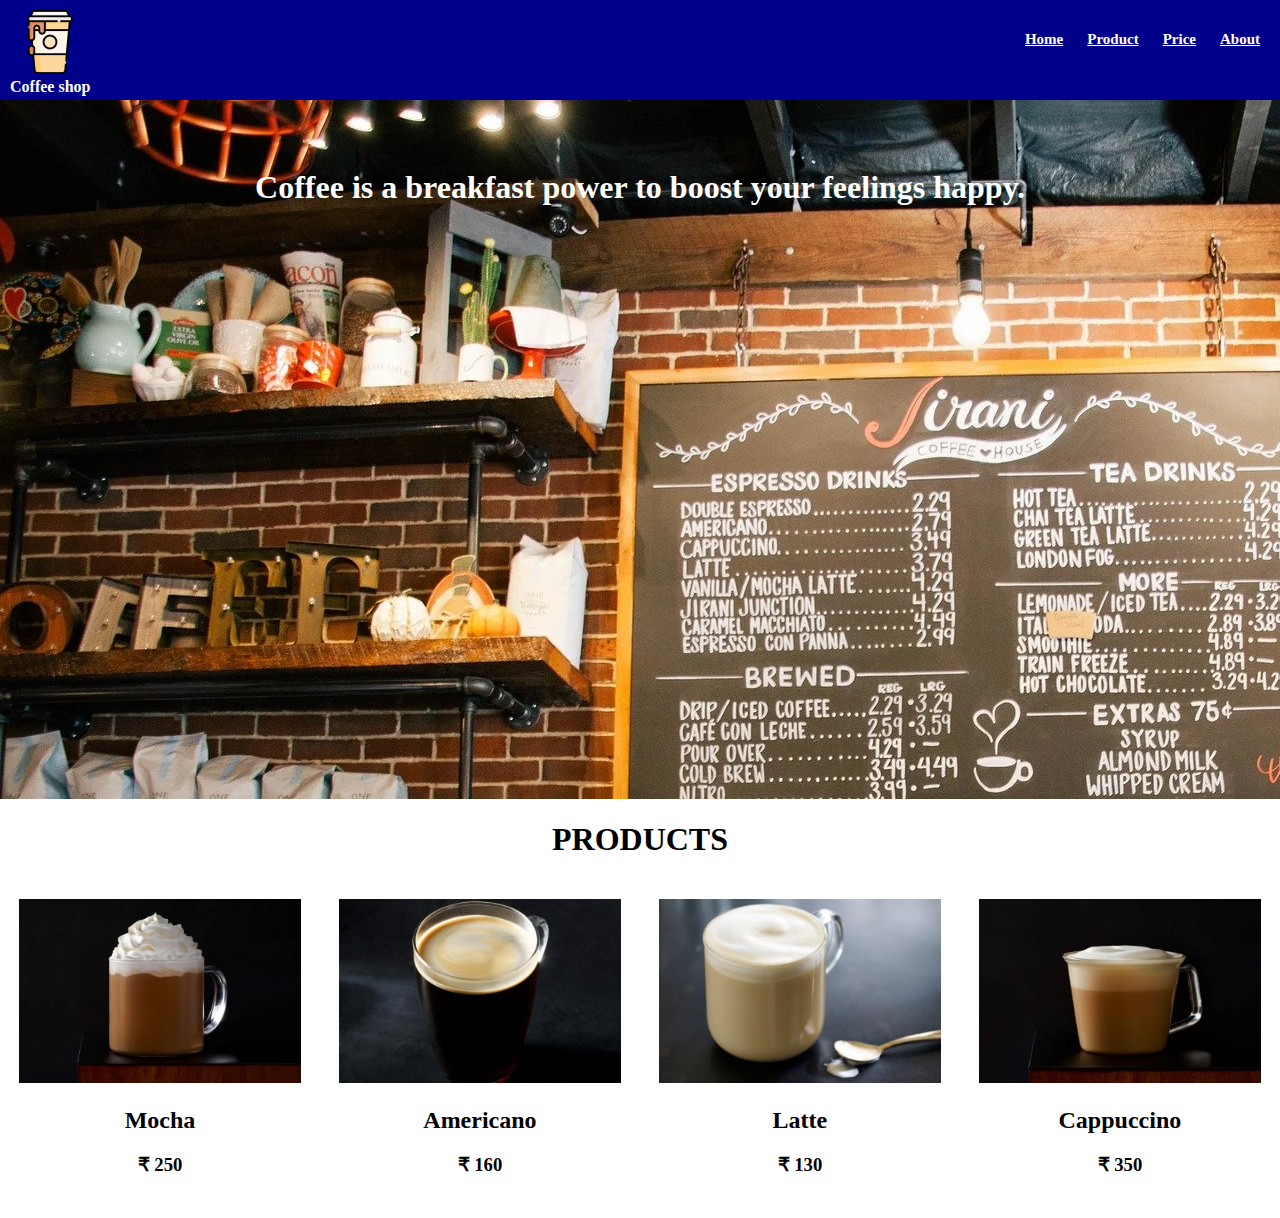
<file: cofee_shop/index.html>
<!DOCTYPE html>

<html>
	<head>
		<meta name="viewport" content="width=device-width,initial-scale=1.0;">
		<title>
			Best coffee store in india
		</title>

		<link rel="stylesheet" type="text/css" href="coffeeshop.css">
		
		
	</head>
	
	<body>
		<div class="container">
			<header class="coffee-header"> 
				<div class="div-logo">
					<img src="coffee-logo.png">
					<span class="logo-text">Coffee shop</span>
				</div>
				<nav class="coffee-nav">
					<a href="#">Home</a>
					<a href="#">Product</a>
					<a href="#">Price</a>
					<a href="#">About</a>
				</nav>
			</header>
			<div class="site-content">
				<div class="image-content">
					<h1 class="quote">Coffee is a breakfast power to boost your feelings happy.</h1>
				</div>
				<div class="coffee-cards">
					<h1 id="Product">PRODUCTS</h1>
					<div class="card">
						<img src="mocha-image.png">
						<div>
							<h2>Mocha</h2> 
							<h3>&#8377; 250</h3>
						</div>
					</div>

					<div class="card">
						<img src="americano-image.png">
						<div>
							<h2>Americano</h2> 
							<h3>&#8377; 160</h3>
						</div>
					</div>

					<div class="card">
						<img src="latte-image.png">
						<div>
							<h2>Latte</h2> 
							<h3>&#8377; 130</h3>
						</div>
					</div>

					<div class="card">
						<img src="cappuccino-image.png">
						<div>
							<h2>Cappuccino</h2> 
							<h3>&#8377; 350</h3>
						</div>
					</div>
				</div>
			</div>	
			
		</div>
		
			
	</body>
</html>
</file>
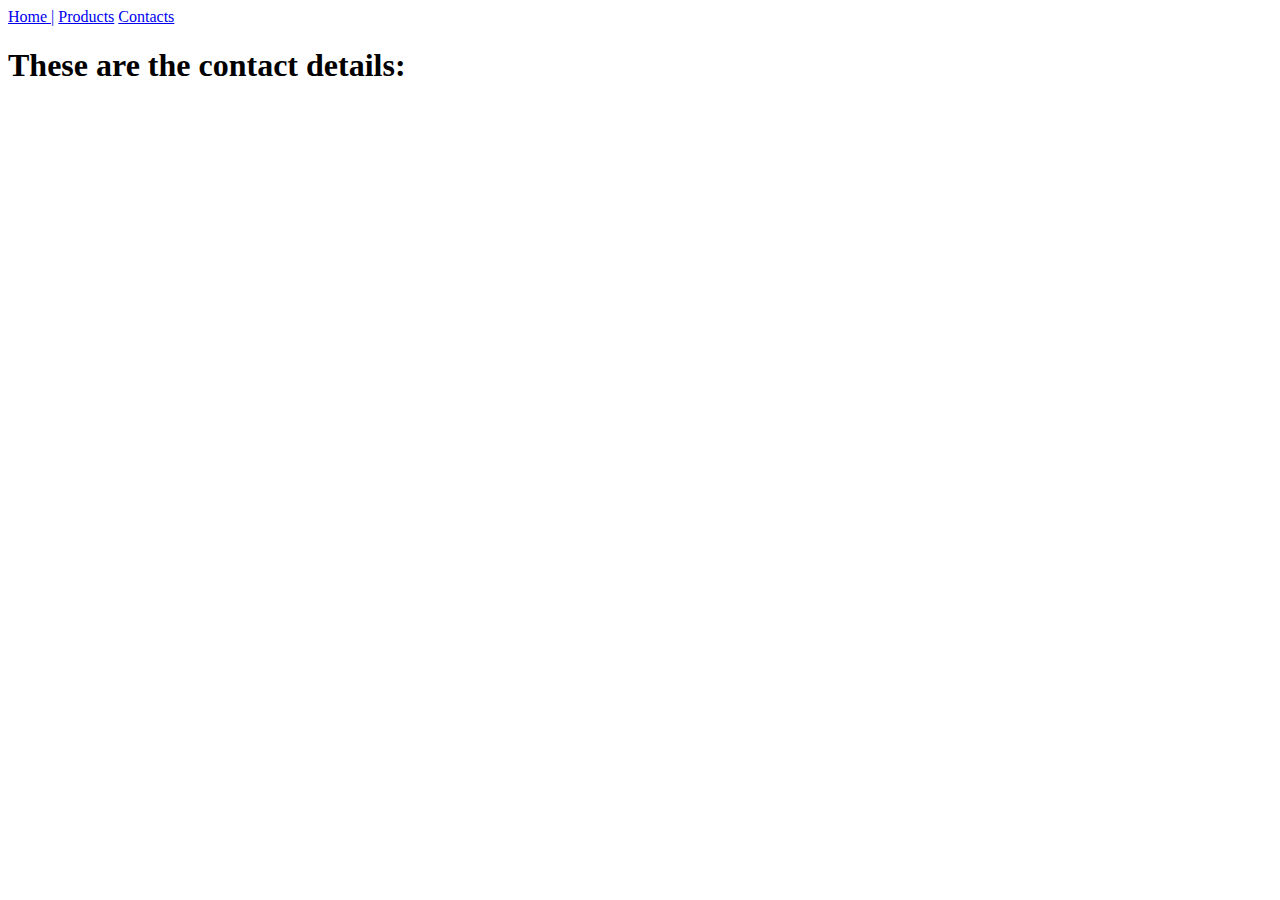
<file: cofee_shop/contact.html>
<!DOCTYPE html>
<html>
<head>
	<title>Contact data</title>
</head>
<body>
	<nav>
		<a href="index.html">Home |</a>
		<a href="product.html">Products</a>
		<a href="contact.html">Contacts</a>
	</nav>
	<h1>These are the contact details:</h1>
</body>
</html>
</file>
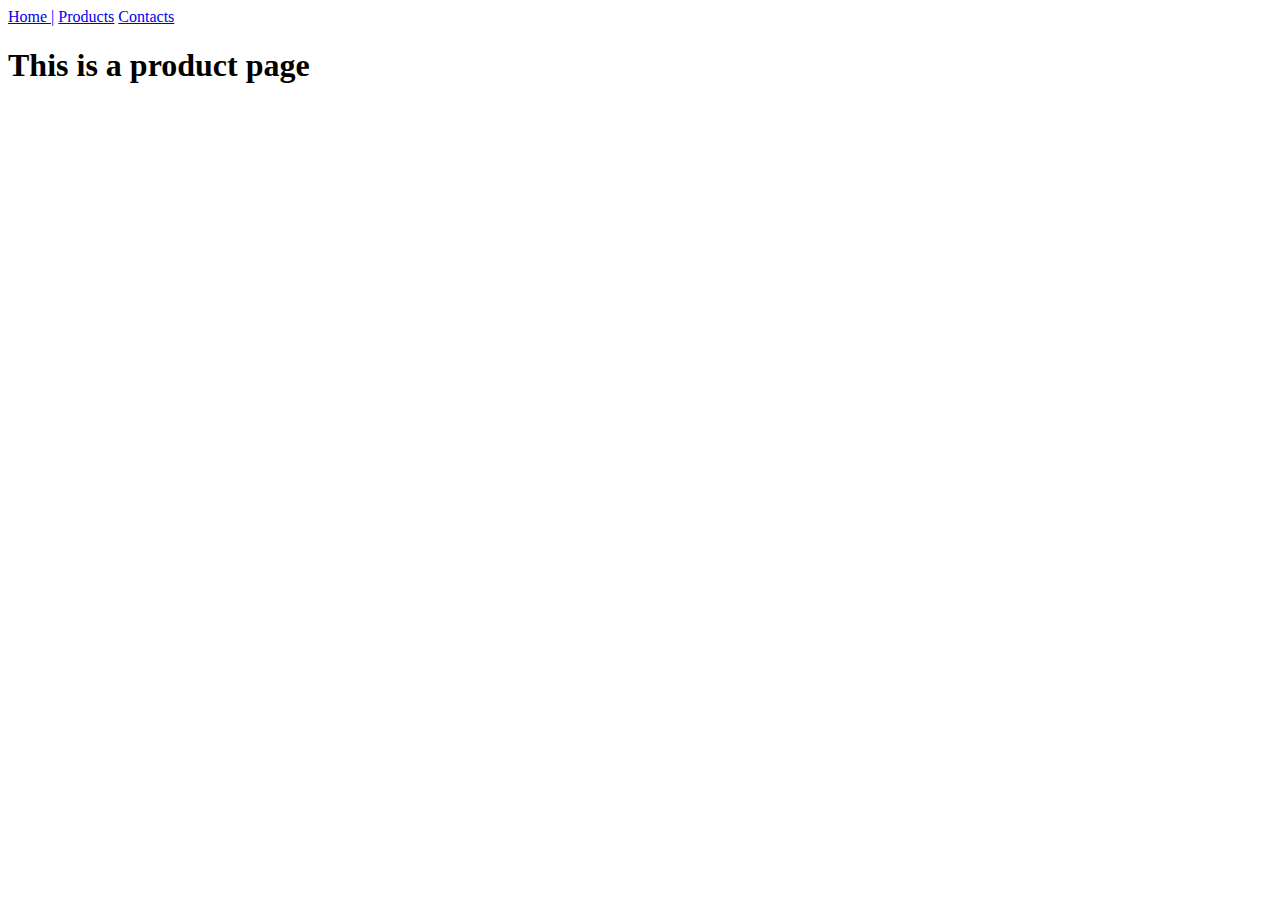
<file: cofee_shop/product.html>
<!DOCTYPE html>

<html>
<head>
	<title>Product data</title>
</head>
<body>
	<nav>
		<a href="index.html">Home |</a>
		<a href="product.html">Products</a>
		<a href="contact.html">Contacts</a>
	</nav>
	<h1>This is a product page</h1>
</body>
</html>
</file>
<file: cofee_shop/coffeeshop.css>
body{
	margin: 0px;
}
.coffee-header{
	position: fixed;
	left: 0px;
	right: 0px;
	height: 100px;
	width: 100%;
	background-color: darkblue;
	z-index: 100;
}

.div-logo{
	height: 100px;
	margin: 10px;
	float: left;
	text-align: center;
}

.logo-text{
	display: block;
	font-family: "Helvetica Neue";
	font-weight: bold;
	color: white;
}

.coffee-nav{
	height: 100%;
	float: right;
}

.coffee-nav a{
	
	color: white;
	font-size: 15px;
	font-family: "Helvetica Neue";
	font-weight: 700;
	padding-right: 20px;
	padding-top: 12%;
	display: inline-block;
}

.site-content{
	position: absolute;
	top: 78px;
	width:100%; 
}

.image-content{
	height: 700px;
	background-image: url("background-image.jpg");
	width: 100%;
	text-align: center;
}

.quote{
	color: white;
	font-family: "Helvetica Neue";
	position: relative;
	top: 10%;

}

.coffee-cards{
	width: 100%;
}

#Product{
	text-align: center;
}

.card{
	padding: 1.5%;
	height: 300px;
	width: 22%;
	text-align: center;
	float: left;
}

.card img{
	width: 100%;
}
</file>
